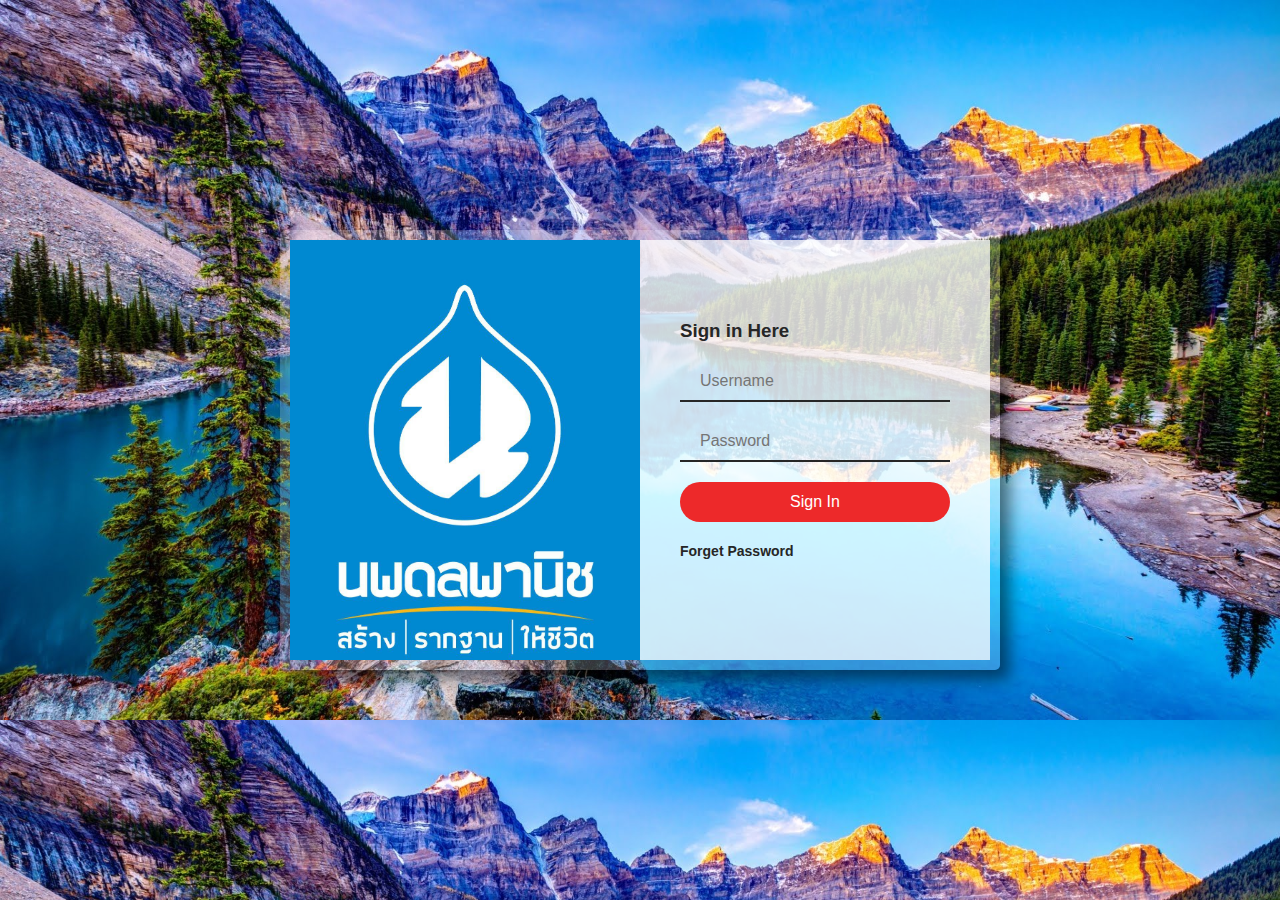
<file: login.html>
<!doctype html>
<html>
<head>
    <meta charset="utf-8">
    <title>Login form</title>
    <link rel="stylesheet" href="style.css">
    <link rel="stylesheet" href="https://use.fontawesome.com/releases/v5.0.13/css/all.css" integrity="sha384-DNOHZ68U8hZfKXOrtjWvjxusGo9WQnrNx2sqG0tfsghAvtVlRW3tvkXWZh58N9jp" crossorigin="anonymous">

</head>

<body>
    <div class="container">
        <div class="imgBx">
            <img src="nopadollogo.jpg">
        </div>
        <div class="loginBox">
            <div style="padding-bottom: 20px;">
                <h3>Sign in Here</h3>
            </div>

            <form method="post" action="login.html" id="form">
                <div class="inputBox">
                    <input type="text" name="" placeholder="Username">
                    <span><i class="fa fa-user" aria-hidden="true"></i></span>
                </div>
                <div class="inputBox">
                    <input type="password" name="" placeholder="Password">
                    <span> <i class="fas fa-unlock-alt"></i></span>
                </div>

                <input type="submit" name="" onclick="goindex()" value="Sign In">
                <a href="index.html"> Forget Password </a>
            </form>
        </div>
    </div>
</body>
<script>
</script>
</html>
</file>
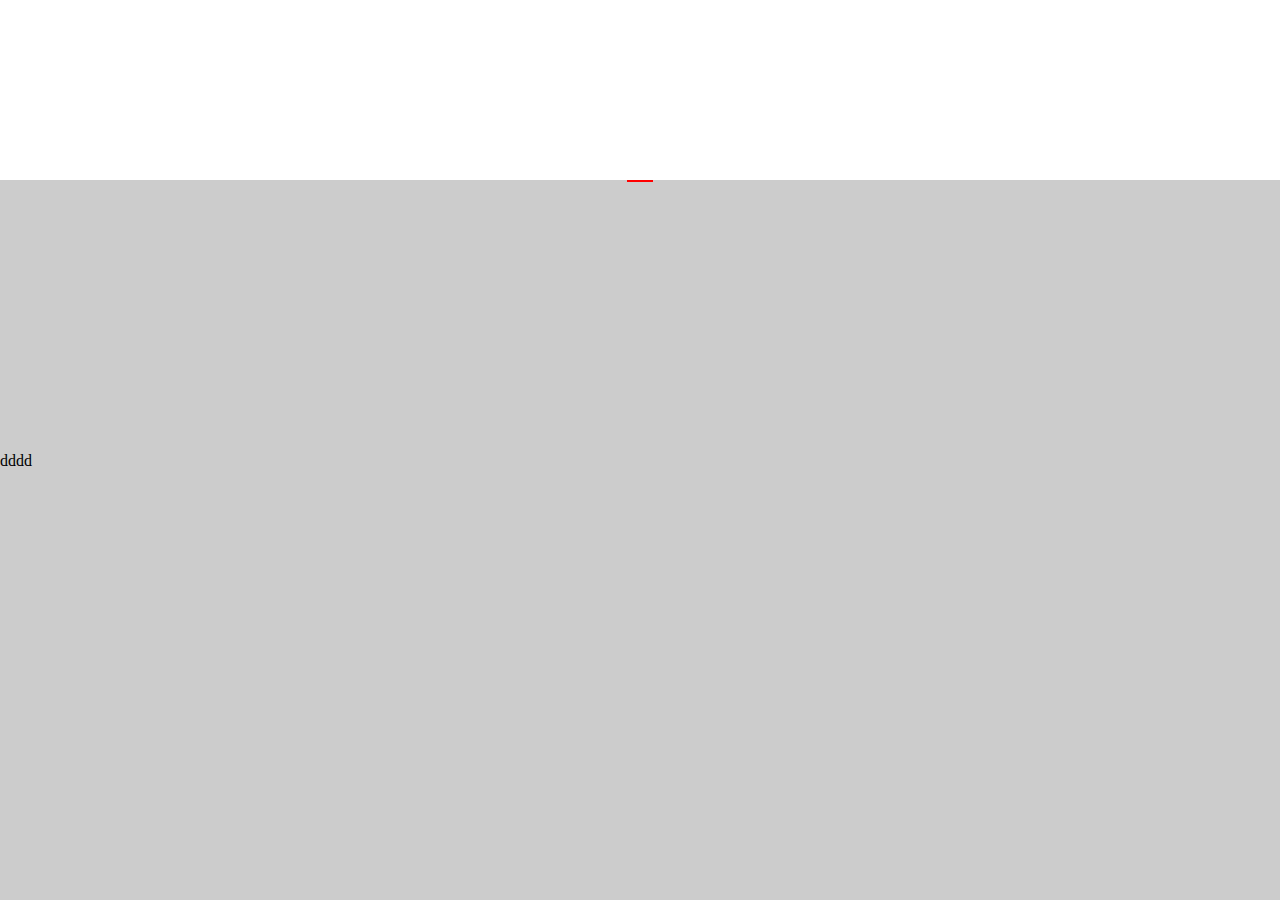
<file: pos/del_test.html>
<html>
    <style>
    * {
        padding: 0;
        margin: 0;
        box-sizing: border-box;
    }

    .contain {
        background: rgba(0, 0, 0, 0.2);
        width: 100%;
        height: 100vh;
    }

    .inputtt {
        width: 100%;
        height: 20%;
        outline-color: none;
        border: none;
        font-size: 25px;
    }

    .underline {
        position: relative;
        height: 2px;
        width: 2%;
        margin: 0 auto;
        transition: all 0.5s;
        background-color: red;
    }

    /*
        .contain .inputtt:focus{
            width: 50% !important;
        }
*/

    .inputtt:focus+.underline {
        width: 100%;
        background-color: #02add7;
    }
        .testcon{
            width: 100%;
            height: 30vh;
            background: white;
            position: relative;
            visibility: hidden;
        }
        .box{
            border: none;
            position: relative;
            display: block;
            top:50%;
            left: 50%;
            transform: translate(-50%,-50%);
            width: 50px;
            height: 50px;
            background: black;
            transform: rotate(45deg);
        }
        .box:before{
            content: '';
            position: absolute;
            top: 0;
            left: 0;
            width: 100%;
            height: 100%;
            border: none;
            border-top: 5px solid #58c747;
            border-bottom: 5px solid #58c747;
            box-sizing: border-box;
            transition: 0.5s;
            transform: scaleX(0);
        }
        .box:hover:before{
            width: 100%;
            transform: scaleX(1);
        }
        .box:after{
            content: '';
            position: absolute;
            top: 0;
            left: 0;
            width: 100%;
            height: 100%;
            border: none;
            border-left: 5px solid #58c747;
            border-right: 5px solid #58c747;
            box-sizing: border-box;
            transition: 0.5s;
            transform: scaleY(0);
            transition-delay: 0.5s;
        }
        .box:hover:after{
            width: 100%;
            transform: scaleY(1);
        }
</style>
<div class="contain">

    <input type="text" class="inputtt">
    <div class="underline"></div>
    
    <div class="testcon">
        <div class="box"></div>
    </div>
    dddd
</div>

</html>
</file>
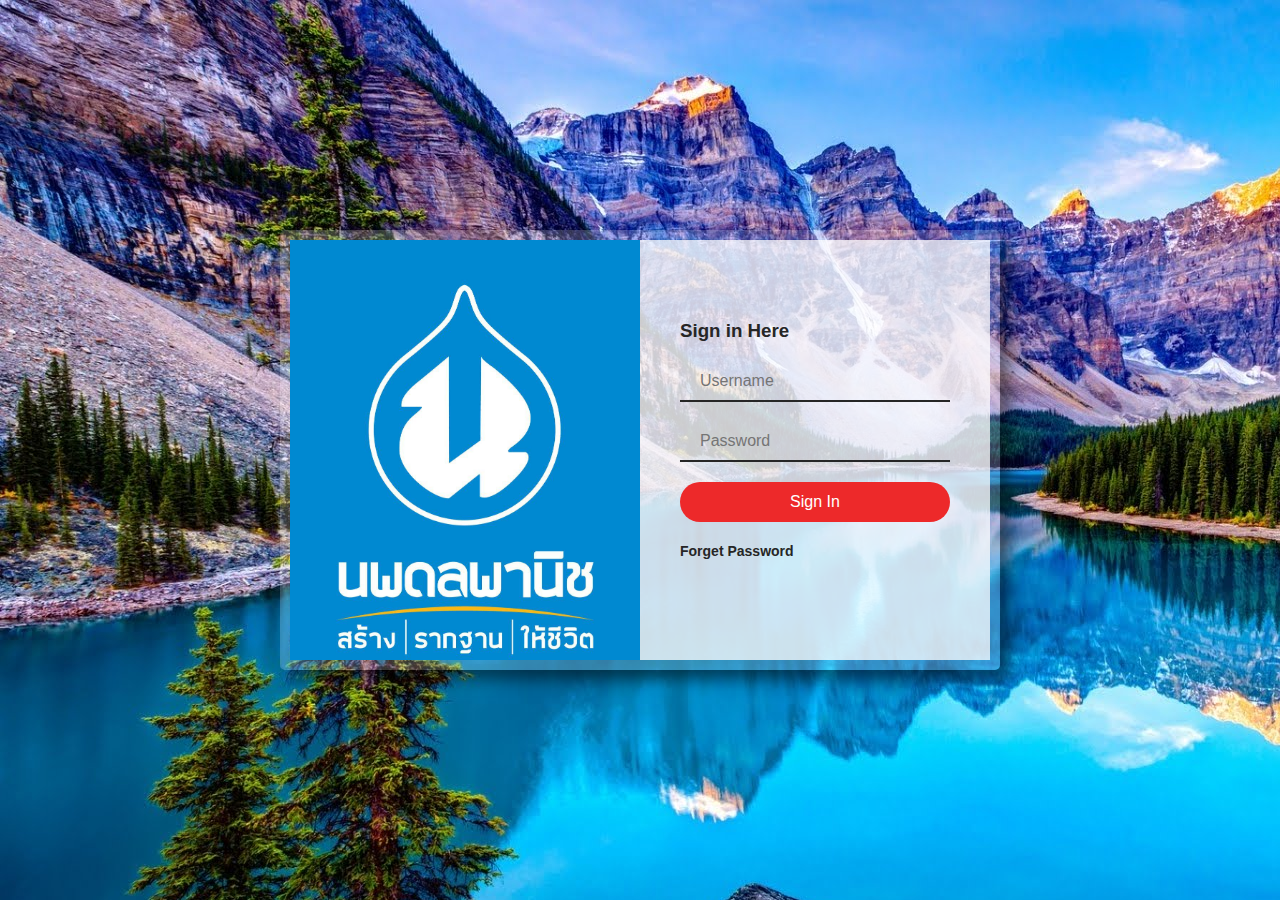
<file: pos/login.html>
<!doctype html>
<html>
<head>
    <meta charset="utf-8">
    <title>Login form</title>
    <link rel="stylesheet" href="style.css">
    <link rel="stylesheet" href="https://use.fontawesome.com/releases/v5.0.13/css/all.css" integrity="sha384-DNOHZ68U8hZfKXOrtjWvjxusGo9WQnrNx2sqG0tfsghAvtVlRW3tvkXWZh58N9jp" crossorigin="anonymous">

</head>

<body>
    <div class="container">
        <div class="imgBx">
            <img src="nopadollogo.jpg">
        </div>
        <div class="loginBox">
            <div style="padding-bottom: 20px;">
                <h3>Sign in Here</h3>
            </div>

            <form method="post" action="login.html" id="form">
                <div class="inputBox">
                    <input type="text" name="" placeholder="Username">
                    <span><i class="fa fa-user" aria-hidden="true"></i></span>
                </div>
                <div class="inputBox">
                    <input type="password" name="" placeholder="Password">
                    <span> <i class="fas fa-unlock-alt"></i></span>
                </div>

                <input type="submit" name="" onclick="goindex()" value="Sign In">
                <a href="index.html"> Forget Password </a>
            </form>
        </div>
    </div>
</body>
<script>
</script>
</html>
</file>
<file: style.css>
body{
    margin: 0;
    padding: 0;
    background: url(maxresdefault.jpg);
    background-size: cover;
    font-family: sans-serif;
}
.container
{
    position: absolute;
    top: 50%;
    left: 50%;
    transform: translate(-50%,-50%);
    width: 700px;
    height: 420px;
    border-radius: 5px;
    border: 10px solid rgba(255, 255, 255, .2);
    box-shadow: 10px 10px 15px rgba(0,0,0,.5);
}
.imgBx
{
    width: 350px;
    height: 420px;
    overflow: hidden;
    float: left;
}
.imgBx img{
    width: 100%;
}
.loginBox
{
    float: right;
    width: 350px;
    height: 420px;
    box-sizing: border-box;
    padding: 80px 40px;
    background: rgba(255, 255, 255,.8);
}
h3{
    margin: 0;
    padding: 0;
    color: #262626;
}
.loginBox input
{
    width: 100%;
    margin-bottom: 20px;
}

.loginBox input[type="text"],
.loginBox input[type="password"]
{
    border: none;
    border-bottom: 2px solid #262626;
    height: 40px;
    color: #262626;
    background: transparent;
    font-size: 16px;
    padding-left: 20px;
    box-sizing: border-box; 
}

::placehoder
{
    color: rgba(0, 0, 0, .5)
}
.inputBox
{
    position: relative;
}
.inputBox span
{
    position: absolute;
    top: 0;
    color: #262626;
}
.loginBox input[type="submit"]
{
    border: none;
    outline: none;
    height: 40px;
    font-size: 16px;
    background: #ed292a;
    color: #fff;
    border-radius: 20px;
    cursor: pointer;    
}
.loginBox a 
{
    color: #262626;
    font-size:14px;
    font-weight: bold;
    text-decoration: none;
}
</file>
<file: pos/style.css>
body{
    margin: 0;
    padding: 0;
    background: url(maxresdefault.jpg);
    background: cover;
    font-family: sans-serif;
}
.container
{
    position: absolute;
    top: 50%;
    left: 50%;
    transform: translate(-50%,-50%);
    width: 700px;
    height: 420px;
    border-radius: 5px;
    border: 10px solid rgba(255, 255, 255, .2);
    box-shadow: 10px 10px 15px rgba(0,0,0,.5);
}
.imgBx
{
    width: 350px;
    height: 420px;
    overflow: hidden;
    float: left;
}
.imgBx img{
    width: 100%;
}
.loginBox
{
    float: right;
    width: 350px;
    height: 420px;
    box-sizing: border-box;
    padding: 80px 40px;
    background: rgba(255, 255, 255,.8);
}
h3{
    margin: 0;
    padding: 0;
    color: #262626;
}
.loginBox input
{
    width: 100%;
    margin-bottom: 20px;
}

.loginBox input[type="text"],
.loginBox input[type="password"]
{
    border: none;
    border-bottom: 2px solid #262626;
    height: 40px;
    color: #262626;
    background: transparent;
    font-size: 16px;
    padding-left: 20px;
    box-sizing: border-box; 
}

::placehoder
{
    color: rgba(0, 0, 0, .5)
}
.inputBox
{
    position: relative;
}
.inputBox span
{
    position: absolute;
    top: 0;
    color: #262626;
}
.loginBox input[type="submit"]
{
    border: none;
    outline: none;
    height: 40px;
    font-size: 16px;
    background: #ed292a;
    color: #fff;
    border-radius: 20px;
    cursor: pointer;    
}
.loginBox a 
{
    color: #262626;
    font-size:14px;
    font-weight: bold;
    text-decoration: none;
}
</file>
